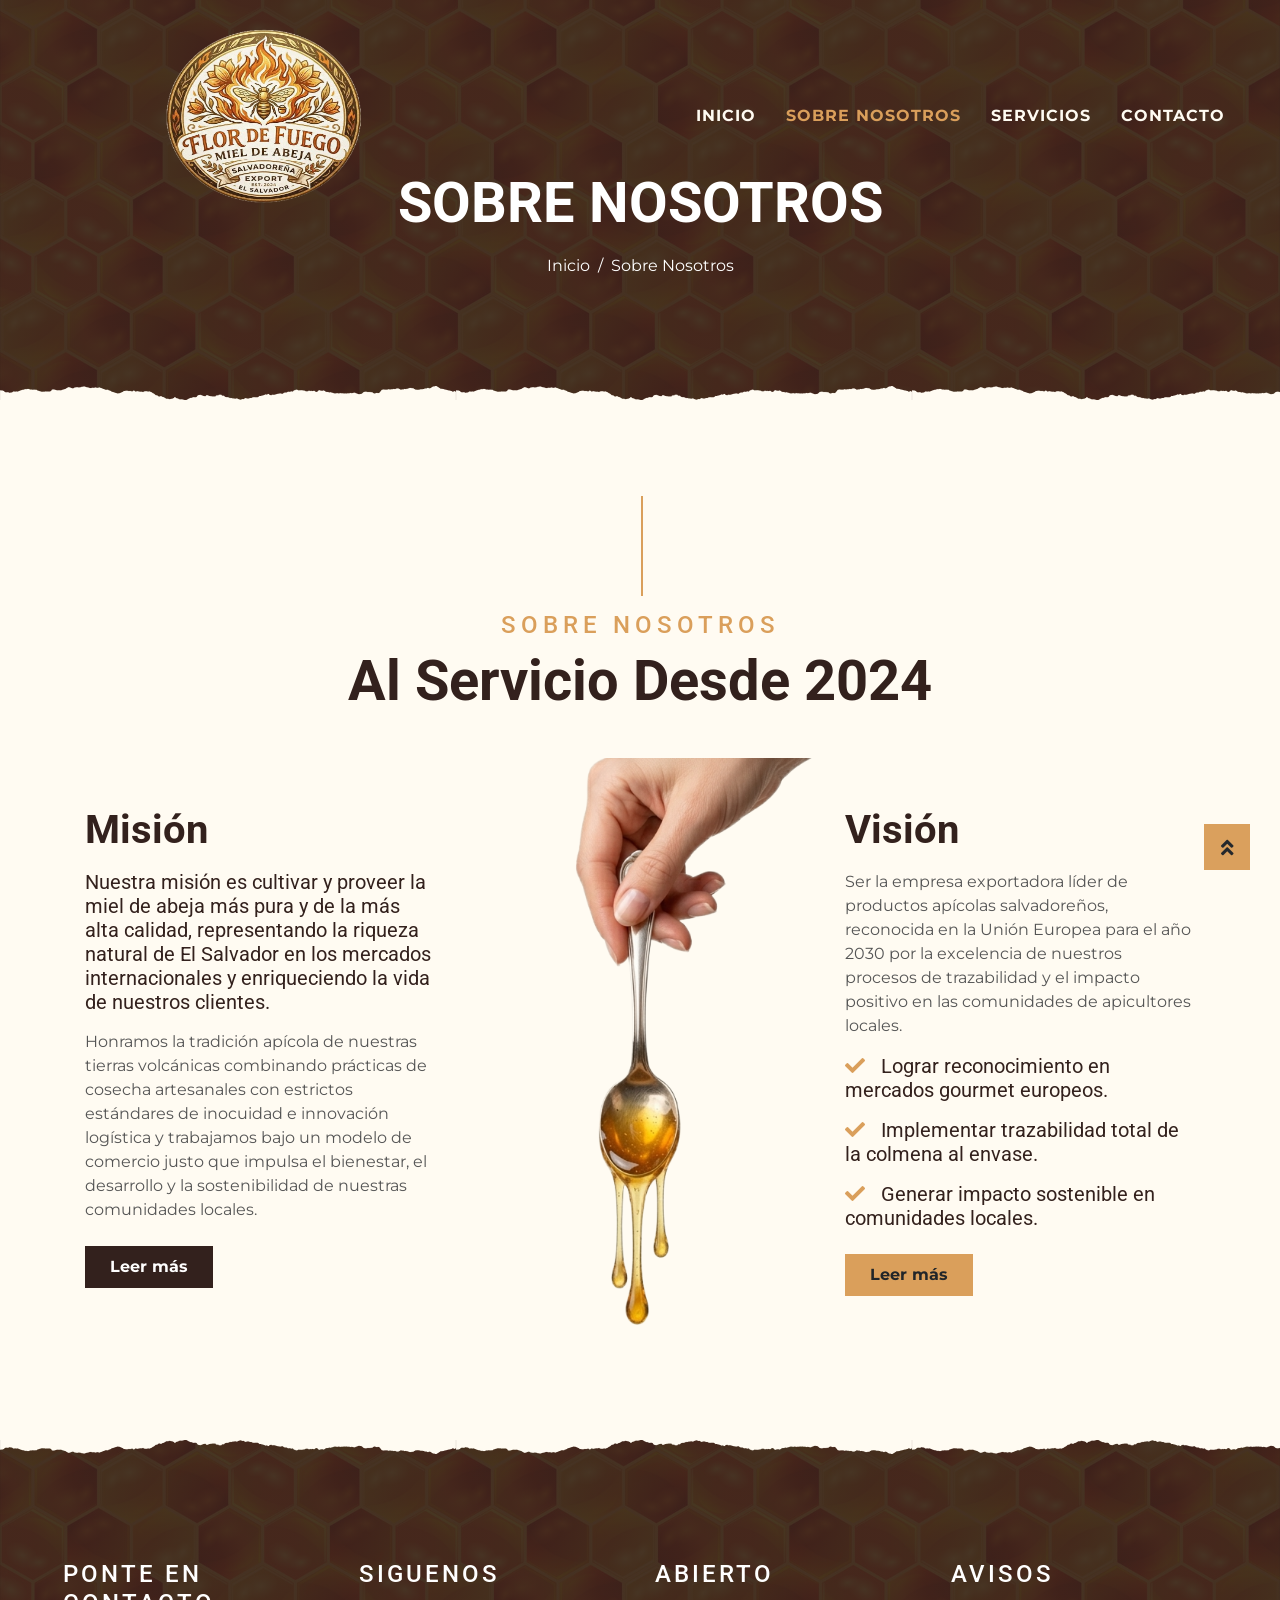
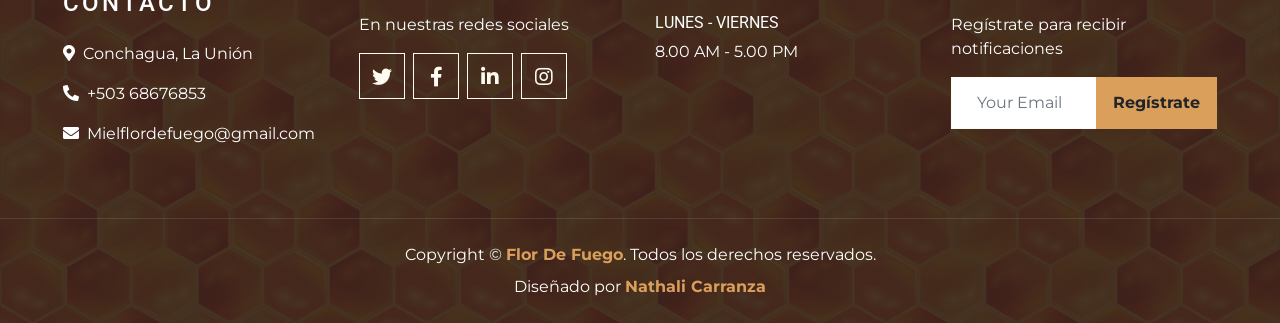
<file: about.html>
<!DOCTYPE html>
<html lang="en">

<head>
    <meta charset="utf-8">
    <title>FLOR DE FUEGO</title>
    <meta content="width=device-width, initial-scale=1.0" name="viewport">
    <meta content="Free Website Template" name="keywords">
    <meta content="Free Website Template" name="description">

    <!-- Favicon -->
    <link href="img/favicon.ico" rel="icon">

    <!-- Google Font -->
    <link rel="preconnect" href="https://fonts.gstatic.com">
    <link href="https://fonts.googleapis.com/css2?family=Montserrat:wght@200;400&family=Roboto:wght@400;500;700&display=swap" rel="stylesheet"> 

    <!-- Font Awesome -->
    <link href="https://cdnjs.cloudflare.com/ajax/libs/font-awesome/5.10.0/css/all.min.css" rel="stylesheet">

    <!-- Libraries Stylesheet -->
    <link href="lib/owlcarousel/assets/owl.carousel.min.css" rel="stylesheet">
    <link href="lib/tempusdominus/css/tempusdominus-bootstrap-4.min.css" rel="stylesheet" />

    <!-- Customized Bootstrap Stylesheet -->
    <link href="css/style.min.css" rel="stylesheet">
</head>

<body>
    <!-- Navbar Start -->
    <div class="container-fluid p-0 nav-bar">
        <nav class="navbar navbar-expand-lg bg-none navbar-dark py-3">
            <a href="index.html" class="navbar-brand px-lg-4 m-0">
                
                    <div class="rd-navbar-brand"><a class="brand" href="index.html"><img class="brand-logo-dark" src="img/logo.png" alt="" width="300" height="200"/></a></div>
            </a>
            <button type="button" class="navbar-toggler" data-toggle="collapse" data-target="#navbarCollapse">
                <span class="navbar-toggler-icon"></span>
            </button>
            <div class="collapse navbar-collapse justify-content-between" id="navbarCollapse">
                <div class="navbar-nav ml-auto p-4">
                    <a href="index.html" class="nav-item nav-link">INICIO</a>
                    <a href="about.html" class="nav-item nav-link active">SOBRE NOSOTROS</a>
                    <a href="service.html" class="nav-item nav-link">SERVICIOS</a>
                    <div class="nav-item dropdown">
                    </div>
                    <a href="contact.html" class="nav-item nav-link">CONTACTO</a>
                </div>
            </div>
        </nav>
    </div>
    <!-- Navbar End -->


    <!-- Page Header Start -->
    <div class="container-fluid page-header mb-5 position-relative overlay-bottom">
        <div class="d-flex flex-column align-items-center justify-content-center pt-0 pt-lg-5" style="min-height: 400px">
            <h1 class="display-4 mb-3 mt-0 mt-lg-5 text-white text-uppercase">Sobre Nosotros</h1>
            <div class="d-inline-flex mb-lg-5">
                <p class="m-0 text-white"><a class="text-white" href="">Inicio</a></p>
                <p class="m-0 text-white px-2">/</p>
                <p class="m-0 text-white">Sobre Nosotros</p>
            </div>
        </div>
    </div>
    <!-- Page Header End -->


    <!-- About Start -->
    <div class="container-fluid py-5">
        <div class="container">
            <div class="section-title">
                <h4 class="text-primary text-uppercase" style="letter-spacing: 5px;">Sobre Nosotros</h4>
                <h1 class="display-4">Al Servicio Desde 2024</h1>
            </div>
            <div class="row">
                <div class="col-lg-4 py-0 py-lg-5">
                    <h1 class="mb-3">Misión</h1>
                    <h5 class="mb-3">Nuestra misión es cultivar y proveer la miel de abeja más pura y de la más alta calidad, representando la riqueza natural de El Salvador en los mercados internacionales y enriqueciendo la vida de nuestros clientes.</h5>
                    <p>Honramos la tradición apícola de nuestras tierras volcánicas combinando prácticas de cosecha artesanales con estrictos estándares de inocuidad e innovación logística y trabajamos bajo un modelo de comercio justo que impulsa el bienestar, el desarrollo y la sostenibilidad de nuestras comunidades locales.  </p>
                    <a href="" class="btn btn-secondary font-weight-bold py-2 px-4 mt-2">Leer más</a>
                </div>
                <div class="col-lg-4 py-5 py-lg-0" style="min-height: 500px;">
                    <div class="position-relative h-100">
                        <img class="position-absolute w-100 h-100" src="img/about.png" style="object-fit: cover;">
                    </div>
                </div>
                <div class="col-lg-4 py-0 py-lg-5">
                    <h1 class="mb-3">Visión</h1>
                    <p>Ser la empresa exportadora líder de productos apícolas salvadoreños, reconocida en la Unión Europea para el año 2030 por la excelencia de nuestros procesos de trazabilidad y el impacto positivo en las comunidades de apicultores locales.  </p>
                    <h5 class="mb-3"><i class="fa fa-check text-primary mr-3"></i>Lograr reconocimiento en mercados gourmet europeos. </h5>
                    <h5 class="mb-3"><i class="fa fa-check text-primary mr-3"></i>Implementar trazabilidad total de la colmena al envase.</h5>
                    <h5 class="mb-3"><i class="fa fa-check text-primary mr-3"></i>Generar impacto sostenible en comunidades locales.</h5>
                    <a href="" class="btn btn-primary font-weight-bold py-2 px-4 mt-2">Leer más</a>
                </div>
            </div>
        </div>
    </div>
    <!-- About End -->



    <!-- Footer Start -->
    <div class="container-fluid footer text-white mt-5 pt-5 px-0 position-relative overlay-top">
        <div class="row mx-0 pt-5 px-sm-3 px-lg-5 mt-4">
            <div class="col-lg-3 col-md-6 mb-5">
                <h4 class="text-white text-uppercase mb-4" style="letter-spacing: 3px;">Ponte en contacto</h4>
                <p><i class="fa fa-map-marker-alt mr-2"></i>Conchagua, La Unión</p>
                <p><i class="fa fa-phone-alt mr-2"></i>+503 68676853</p>
                <p class="m-0"><i class="fa fa-envelope mr-2"></i>Mielflordefuego@gmail.com</p>
            </div>
            <div class="col-lg-3 col-md-6 mb-5">
                <h4 class="text-white text-uppercase mb-4" style="letter-spacing: 3px;">SIGUENOS</h4>
                <p>En nuestras redes sociales</p>
                <div class="d-flex justify-content-start">
                    <a class="btn btn-lg btn-outline-light btn-lg-square mr-2" href="#"><i class="fab fa-twitter"></i></a>
                    <a class="btn btn-lg btn-outline-light btn-lg-square mr-2" href="#"><i class="fab fa-facebook-f"></i></a>
                    <a class="btn btn-lg btn-outline-light btn-lg-square mr-2" href="#"><i class="fab fa-linkedin-in"></i></a>
                    <a class="btn btn-lg btn-outline-light btn-lg-square" href="#"><i class="fab fa-instagram"></i></a>
                </div>
            </div>
            <div class="col-lg-3 col-md-6 mb-5">
                <h4 class="text-white text-uppercase mb-4" style="letter-spacing: 3px;">Abierto</h4>
                <div>
                    <h6 class="text-white text-uppercase">Lunes - Viernes</h6>
                    <p>8.00 AM - 5.00 PM</p>
                    
                </div>
            </div>
            <div class="col-lg-3 col-md-6 mb-5">
                <h4 class="text-white text-uppercase mb-4" style="letter-spacing: 3px;">AVISOS</h4>
                <p>Regístrate para recibir notificaciones</p>
                <div class="w-100">
                    <div class="input-group">
                        <input type="text" class="form-control border-light" style="padding: 25px;" placeholder="Your Email">
                        <div class="input-group-append">
                            <button class="btn btn-primary font-weight-bold px-3">Regístrate</button>
                        </div>
                    </div>
                </div>
            </div>
        </div>
        <div class="container-fluid text-center text-white border-top mt-4 py-4 px-sm-3 px-md-5" style="border-color: rgba(256, 256, 256, .1) !important;">
            <p class="mb-2 text-white">Copyright &copy; <a class="font-weight-bold" href="#">Flor De Fuego</a>. Todos los derechos reservados.</a></p>
            <p class="m-0 text-white">Diseñado por <a class="font-weight-bold" href="https://htmlcodex.com">Nathali Carranza</a></p>
        </div>
    </div>
    <!-- Footer End -->


    <!-- Back to Top -->
    <a href="#" class="btn btn-lg btn-primary btn-lg-square back-to-top"><i class="fa fa-angle-double-up"></i></a>


    <!-- JavaScript Libraries -->
    <script src="https://code.jquery.com/jquery-3.4.1.min.js"></script>
    <script src="https://stackpath.bootstrapcdn.com/bootstrap/4.4.1/js/bootstrap.bundle.min.js"></script>
    <script src="lib/easing/easing.min.js"></script>
    <script src="lib/waypoints/waypoints.min.js"></script>
    <script src="lib/owlcarousel/owl.carousel.min.js"></script>
    <script src="lib/tempusdominus/js/moment.min.js"></script>
    <script src="lib/tempusdominus/js/moment-timezone.min.js"></script>
    <script src="lib/tempusdominus/js/tempusdominus-bootstrap-4.min.js"></script>

    <!-- Contact Javascript File -->
    <script src="mail/jqBootstrapValidation.min.js"></script>
    <script src="mail/contact.js"></script>

    <!-- Template Javascript -->
    <script src="js/main.js"></script>
</body>

</html>
</file>
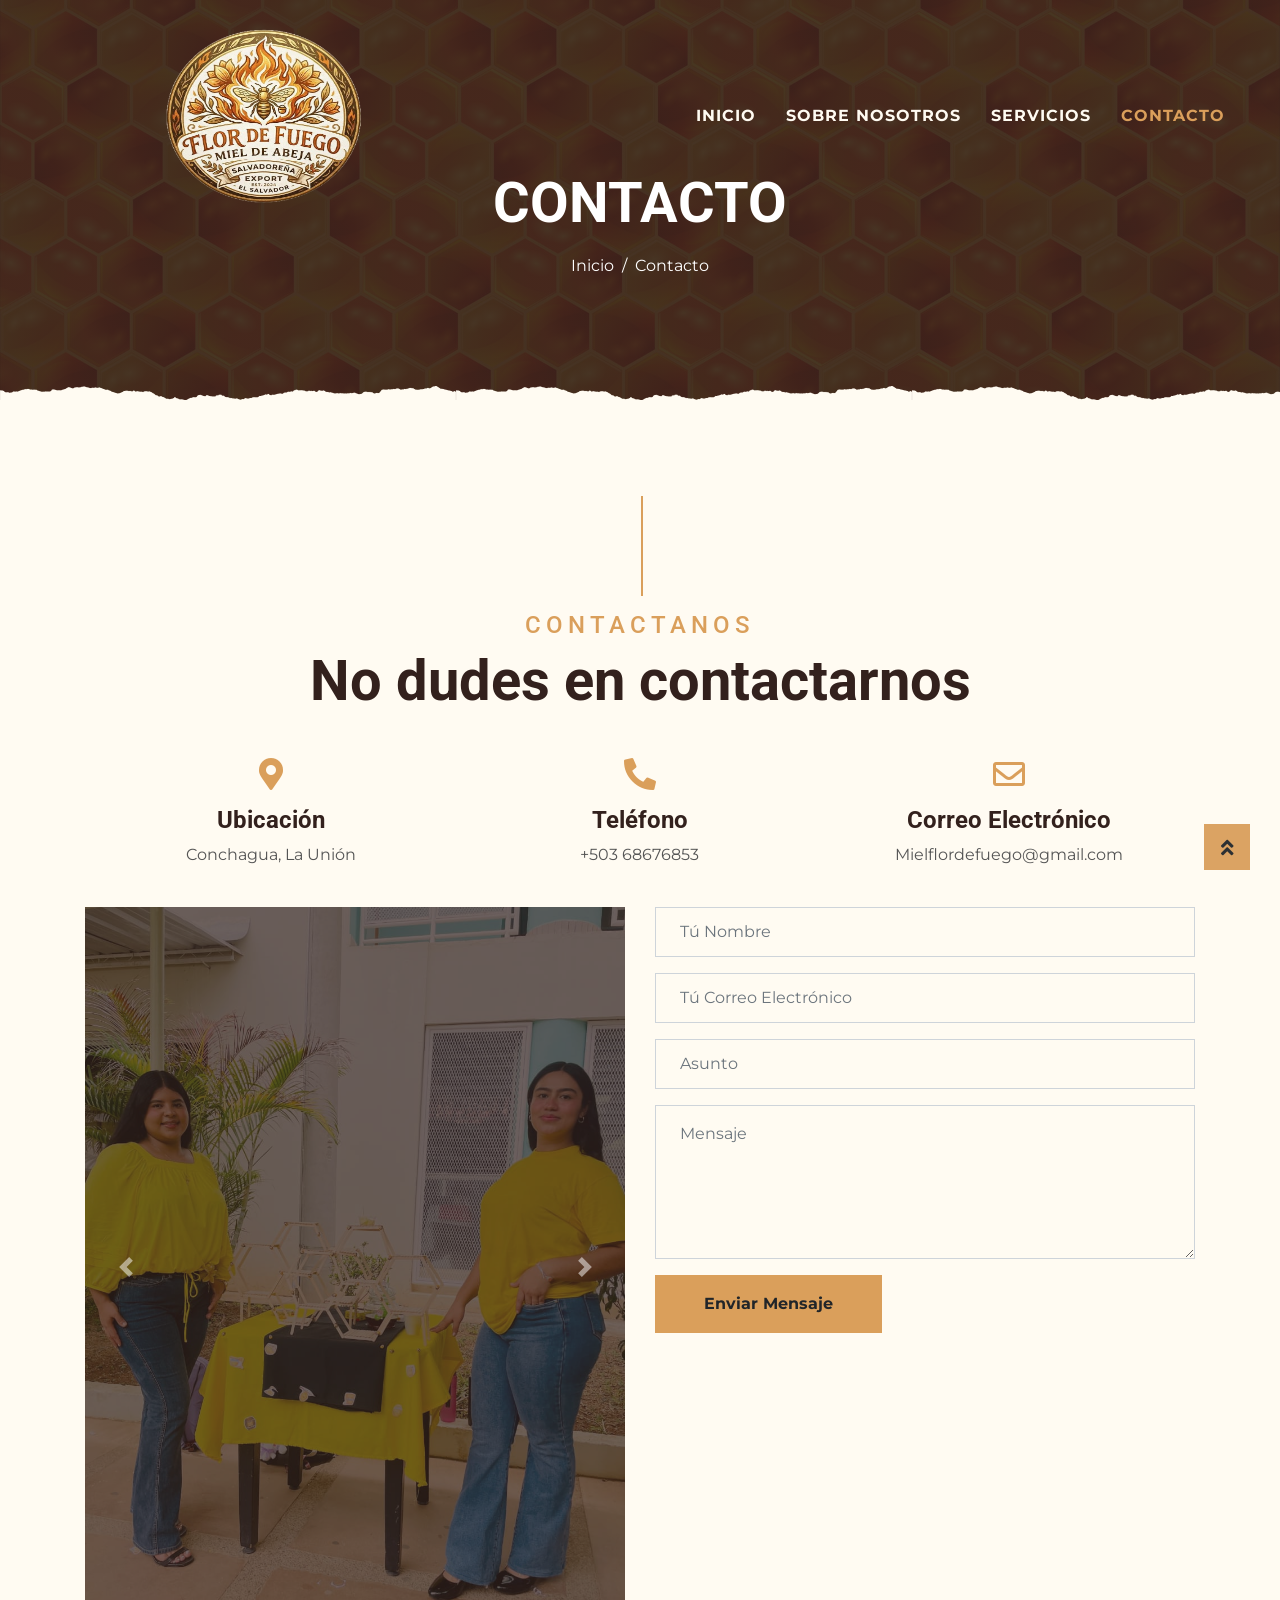
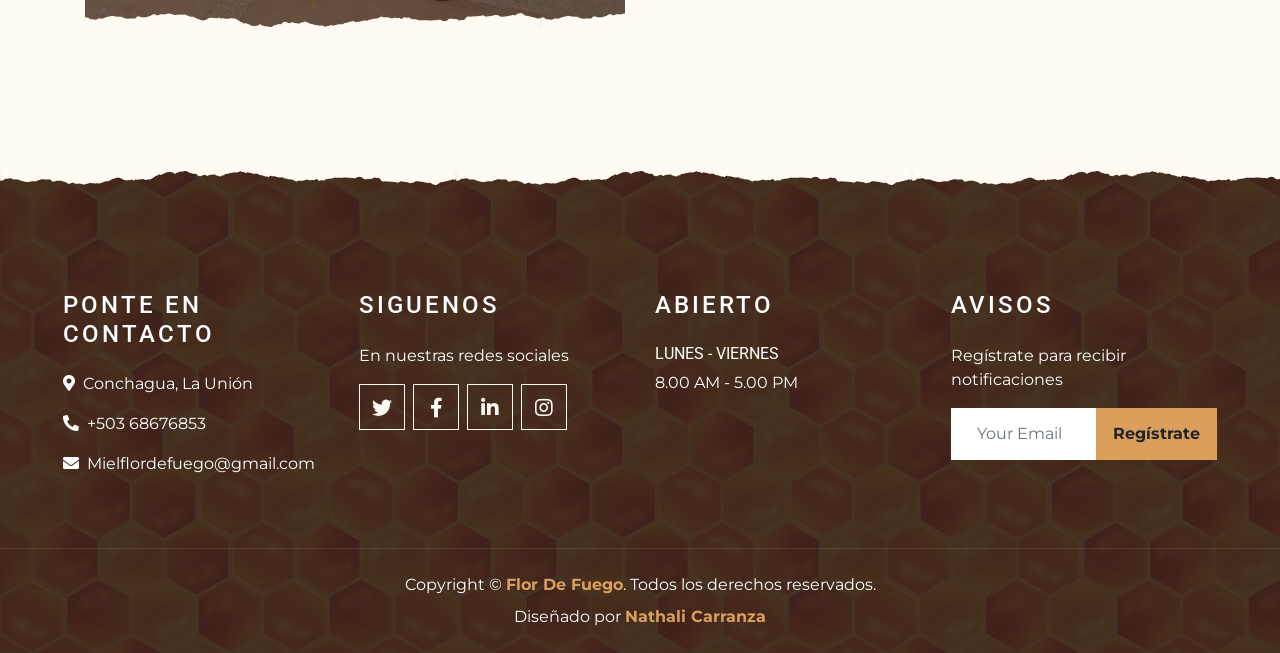
<file: contact.html>
<!DOCTYPE html>
<html lang="en">

<head>
    <meta charset="utf-8">
    <title>FLOR DE FUEGO</title>
    <meta content="width=device-width, initial-scale=1.0" name="viewport">
    <meta content="Free Website Template" name="keywords">
    <meta content="Free Website Template" name="description">

    <!-- Favicon -->
    <link href="img/favicon.ico" rel="icon">

    <!-- Google Font -->
    <link rel="preconnect" href="https://fonts.gstatic.com">
    <link href="https://fonts.googleapis.com/css2?family=Montserrat:wght@200;400&family=Roboto:wght@400;500;700&display=swap" rel="stylesheet"> 

    <!-- Font Awesome -->
    <link href="https://cdnjs.cloudflare.com/ajax/libs/font-awesome/5.10.0/css/all.min.css" rel="stylesheet">

    <!-- Libraries Stylesheet -->
    <link href="lib/owlcarousel/assets/owl.carousel.min.css" rel="stylesheet">
    <link href="lib/tempusdominus/css/tempusdominus-bootstrap-4.min.css" rel="stylesheet" />

    <!-- Customized Bootstrap Stylesheet -->
    <link href="css/style.min.css" rel="stylesheet">
</head>

<body>
    <!-- Navbar Start -->
    <div class="container-fluid p-0 nav-bar">
        <nav class="navbar navbar-expand-lg bg-none navbar-dark py-3">
            <a href="index.html" class="navbar-brand px-lg-4 m-0">
                <div class="rd-navbar-brand"><a class="brand" href="index.html"><img class="brand-logo-dark" src="img/logo.png" alt="" width="300" height="200"/></a></div>

            </a>
            <button type="button" class="navbar-toggler" data-toggle="collapse" data-target="#navbarCollapse">
                <span class="navbar-toggler-icon"></span>
            </button>
            <div class="collapse navbar-collapse justify-content-between" id="navbarCollapse">
                <div class="navbar-nav ml-auto p-4">
                    <a href="index.html" class="nav-item nav-link">INICIO</a>
                    <a href="about.html" class="nav-item nav-link">SOBRE NOSOTROS</a>
                    <a href="service.html" class="nav-item nav-link">SERVICIOS</a>
                    
                    <div class="nav-item dropdown">
                        
                        <div class="dropdown-menu text-capitalize">
                        
                        </div>
                    </div>
                    <a href="contact.html" class="nav-item nav-link active">CONTACTO</a>
                </div>
            </div>
        </nav>
    </div>
    <!-- Navbar End -->


    <!-- Page Header Start -->
    <div class="container-fluid page-header mb-5 position-relative overlay-bottom">
        <div class="d-flex flex-column align-items-center justify-content-center pt-0 pt-lg-5" style="min-height: 400px">
            <h1 class="display-4 mb-3 mt-0 mt-lg-5 text-white text-uppercase">Contacto</h1>
            <div class="d-inline-flex mb-lg-5">
                <p class="m-0 text-white"><a class="text-white" href="">Inicio</a></p>
                <p class="m-0 text-white px-2">/</p>
                <p class="m-0 text-white">Contacto</p>
            </div>
        </div>
    </div>
    <!-- Page Header End -->


    <!-- Contact Start -->
    <div class="container-fluid pt-5">
        <div class="container">
            <div class="section-title">
                <h4 class="text-primary text-uppercase" style="letter-spacing: 5px;">Contactanos</h4>
                <h1 class="display-4">No dudes en contactarnos</h1>
            </div>
            <div class="row px-3 pb-2">
                <div class="col-sm-4 text-center mb-3">
                    <i class="fa fa-2x fa-map-marker-alt mb-3 text-primary"></i>
                    <h4 class="font-weight-bold">Ubicación</h4>
                    <p>Conchagua, La Unión</p>
                </div>
                <div class="col-sm-4 text-center mb-3">
                    <i class="fa fa-2x fa-phone-alt mb-3 text-primary"></i>
                    <h4 class="font-weight-bold">Teléfono</h4>
                    <p>+503 68676853</p>
                </div>
                <div class="col-sm-4 text-center mb-3">
                    <i class="far fa-2x fa-envelope mb-3 text-primary"></i>
                    <h4 class="font-weight-bold">Correo Electrónico</h4>
                    <p>Mielflordefuego@gmail.com</p>
                </div>
            </div>
            <div class="row">
                <div class="col-md-6 pb-5">
                    <div class="container-fluid p-0 mb-5">
        <div id="blog-carousel" class="carousel slide overlay-bottom" data-ride="carousel">
            <div class="carousel-inner">
                <div class="carousel-item active">
                    <img class="w-100" src="img/1.jpeg" alt="Image">
                    <div class="carousel-caption d-flex flex-column align-items-center justify-content-center">
                        <h2 class="text-primary font-weight-medium m-0"></h2>
                        <h1 class="display-1 text-white m-0"></h1>
                        <h2 class="text-white m-0"> </h2>
                    </div>
                </div>
                <div class="carousel-item">
                    <img class="w-100" src="img/3.jpeg" alt="Image">
                    <div class="carousel-caption d-flex flex-column align-items-center justify-content-center">
                        <h2 class="text-primary font-weight-medium m-0"></h2>
                        <h1 class="display-1 text-white m-0"></h1>
                        <h2 class="text-white m-0"> </h2>
                    </div>
                </div>
                <div class="carousel-item">
                    <img class="w-100" src="img/5.jpeg" alt="Image">
                    <div class="carousel-caption d-flex flex-column align-items-center justify-content-center">
                        <h2 class="text-primary font-weight-medium m-0"></h2>
                        <h1 class="display-1 text-white m-0"></h1>
                        <h2 class="text-white m-0"> </h2>
                    </div>
                </div>
                 <div class="carousel-item">
                    <img class="w-100" src="img/2.jpeg" alt="Image">
                    <div class="carousel-caption d-flex flex-column align-items-center justify-content-center">
                        <h2 class="text-primary font-weight-medium m-0"></h2>
                        <h1 class="display-1 text-white m-0"></h1>
                        <h2 class="text-white m-0"> </h2>
                    </div>
                </div>
                 <div class="carousel-item">
                    <img class="w-100" src="img/4.jpeg" alt="Image">
                    <div class="carousel-caption d-flex flex-column align-items-center justify-content-center">
                        <h2 class="text-primary font-weight-medium m-0"></h2>
                        <h1 class="display-1 text-white m-0"></h1>
                        <h2 class="text-white m-0"> </h2>
                    </div>
                </div>
                 <div class="carousel-item">
                    <img class="w-100" src="img/6.jpeg" alt="Image">
                    <div class="carousel-caption d-flex flex-column align-items-center justify-content-center">
                        <h2 class="text-primary font-weight-medium m-0"></h2>
                        <h1 class="display-1 text-white m-0"></h1>
                        <h2 class="text-white m-0"> </h2>
                    </div>
                </div>

            </div>
            <a class="carousel-control-prev" href="#blog-carousel" data-slide="prev">
                <span class="carousel-control-prev-icon"></span>
            </a>
            <a class="carousel-control-next" href="#blog-carousel" data-slide="next">
                <span class="carousel-control-next-icon"></span>
            </a>
        </div>
    </div>
    <!-- Carousel End -->
                </div>
                <div class="col-md-6 pb-5">
                    <div class="contact-form">
                        <div id="success"></div>
                        <form name="sentMessage" id="contactForm" novalidate="novalidate">
                            <div class="control-group">
                                <input type="text" class="form-control bg-transparent p-4" id="name" placeholder="Tú Nombre"
                                    required="required" data-validation-required-message="Por favor ingresa Tú Nombre" />
                                <p class="help-block text-danger"></p>
                            </div>
                            <div class="control-group">
                                <input type="email" class="form-control bg-transparent p-4" id="email" placeholder="Tú Correo Electrónico"
                                    required="required" data-validation-required-message="Por favor ingresa Tú Correo Electrónico" />
                                <p class="help-block text-danger"></p>
                            </div>
                            <div class="control-group">
                                <input type="text" class="form-control bg-transparent p-4" id="subject" placeholder="Asunto"
                                    required="required" data-validation-required-message="Por favor ingresa Asunto" />
                                <p class="help-block text-danger"></p>
                            </div>
                            <div class="control-group">
                                <textarea class="form-control bg-transparent py-3 px-4" rows="5" id="message" placeholder="Mensaje"
                                    required="required"
                                    data-validation-required-message="Por favor ingresa Mensaje"></textarea>
                                <p class="help-block text-danger"></p>
                            </div>
                            <div>
                                <button class="btn btn-primary font-weight-bold py-3 px-5" type="submit" id="sendMessageButton">Enviar Mensaje</button>
                            </div>
                        </form>
                    </div>
                </div>
            </div>
        </div>
    </div>
    <!-- Contact End -->


    <!-- Footer Start -->
    <div class="container-fluid footer text-white mt-5 pt-5 px-0 position-relative overlay-top">
        <div class="row mx-0 pt-5 px-sm-3 px-lg-5 mt-4">
            <div class="col-lg-3 col-md-6 mb-5">
                <h4 class="text-white text-uppercase mb-4" style="letter-spacing: 3px;">Ponte en contacto</h4>
                <p><i class="fa fa-map-marker-alt mr-2"></i>Conchagua, La Unión</p>
                <p><i class="fa fa-phone-alt mr-2"></i>+503 68676853</p>
                <p class="m-0"><i class="fa fa-envelope mr-2"></i>Mielflordefuego@gmail.com</p>
            </div>
            <div class="col-lg-3 col-md-6 mb-5">
                <h4 class="text-white text-uppercase mb-4" style="letter-spacing: 3px;">SIGUENOS</h4>
                <p>En nuestras redes sociales</p>
                <div class="d-flex justify-content-start">
                    <a class="btn btn-lg btn-outline-light btn-lg-square mr-2" href="#"><i class="fab fa-twitter"></i></a>
                    <a class="btn btn-lg btn-outline-light btn-lg-square mr-2" href="#"><i class="fab fa-facebook-f"></i></a>
                    <a class="btn btn-lg btn-outline-light btn-lg-square mr-2" href="#"><i class="fab fa-linkedin-in"></i></a>
                    <a class="btn btn-lg btn-outline-light btn-lg-square" href="#"><i class="fab fa-instagram"></i></a>
                </div>
            </div>
            <div class="col-lg-3 col-md-6 mb-5">
                <h4 class="text-white text-uppercase mb-4" style="letter-spacing: 3px;">Abierto</h4>
                <div>
                    <h6 class="text-white text-uppercase">Lunes - Viernes</h6>
                    <p>8.00 AM - 5.00 PM</p>
                    
                </div>
            </div>
            <div class="col-lg-3 col-md-6 mb-5">
                <h4 class="text-white text-uppercase mb-4" style="letter-spacing: 3px;">AVISOS</h4>
                <p>Regístrate para recibir notificaciones</p>
                <div class="w-100">
                    <div class="input-group">
                        <input type="text" class="form-control border-light" style="padding: 25px;" placeholder="Your Email">
                        <div class="input-group-append">
                            <button class="btn btn-primary font-weight-bold px-3">Regístrate</button>
                        </div>
                    </div>
                </div>
            </div>
        </div>
        <div class="container-fluid text-center text-white border-top mt-4 py-4 px-sm-3 px-md-5" style="border-color: rgba(256, 256, 256, .1) !important;">
            <p class="mb-2 text-white">Copyright &copy; <a class="font-weight-bold" href="#">Flor De Fuego</a>. Todos los derechos reservados.</a></p>
            <p class="m-0 text-white">Diseñado por <a class="font-weight-bold" href="https://htmlcodex.com">Nathali Carranza</a></p>
        </div>
    </div>
    <!-- Footer End -->


    <!-- Back to Top -->
    <a href="#" class="btn btn-lg btn-primary btn-lg-square back-to-top"><i class="fa fa-angle-double-up"></i></a>


    <!-- JavaScript Libraries -->
    <script src="https://code.jquery.com/jquery-3.4.1.min.js"></script>
    <script src="https://stackpath.bootstrapcdn.com/bootstrap/4.4.1/js/bootstrap.bundle.min.js"></script>
    <script src="lib/easing/easing.min.js"></script>
    <script src="lib/waypoints/waypoints.min.js"></script>
    <script src="lib/owlcarousel/owl.carousel.min.js"></script>
    <script src="lib/tempusdominus/js/moment.min.js"></script>
    <script src="lib/tempusdominus/js/moment-timezone.min.js"></script>
    <script src="lib/tempusdominus/js/tempusdominus-bootstrap-4.min.js"></script>

    <!-- Contact Javascript File -->
    <script src="mail/jqBootstrapValidation.min.js"></script>
    <script src="mail/contact.js"></script>

    <!-- Template Javascript -->
    <script src="js/main.js"></script>
</body>

</html>
</file>
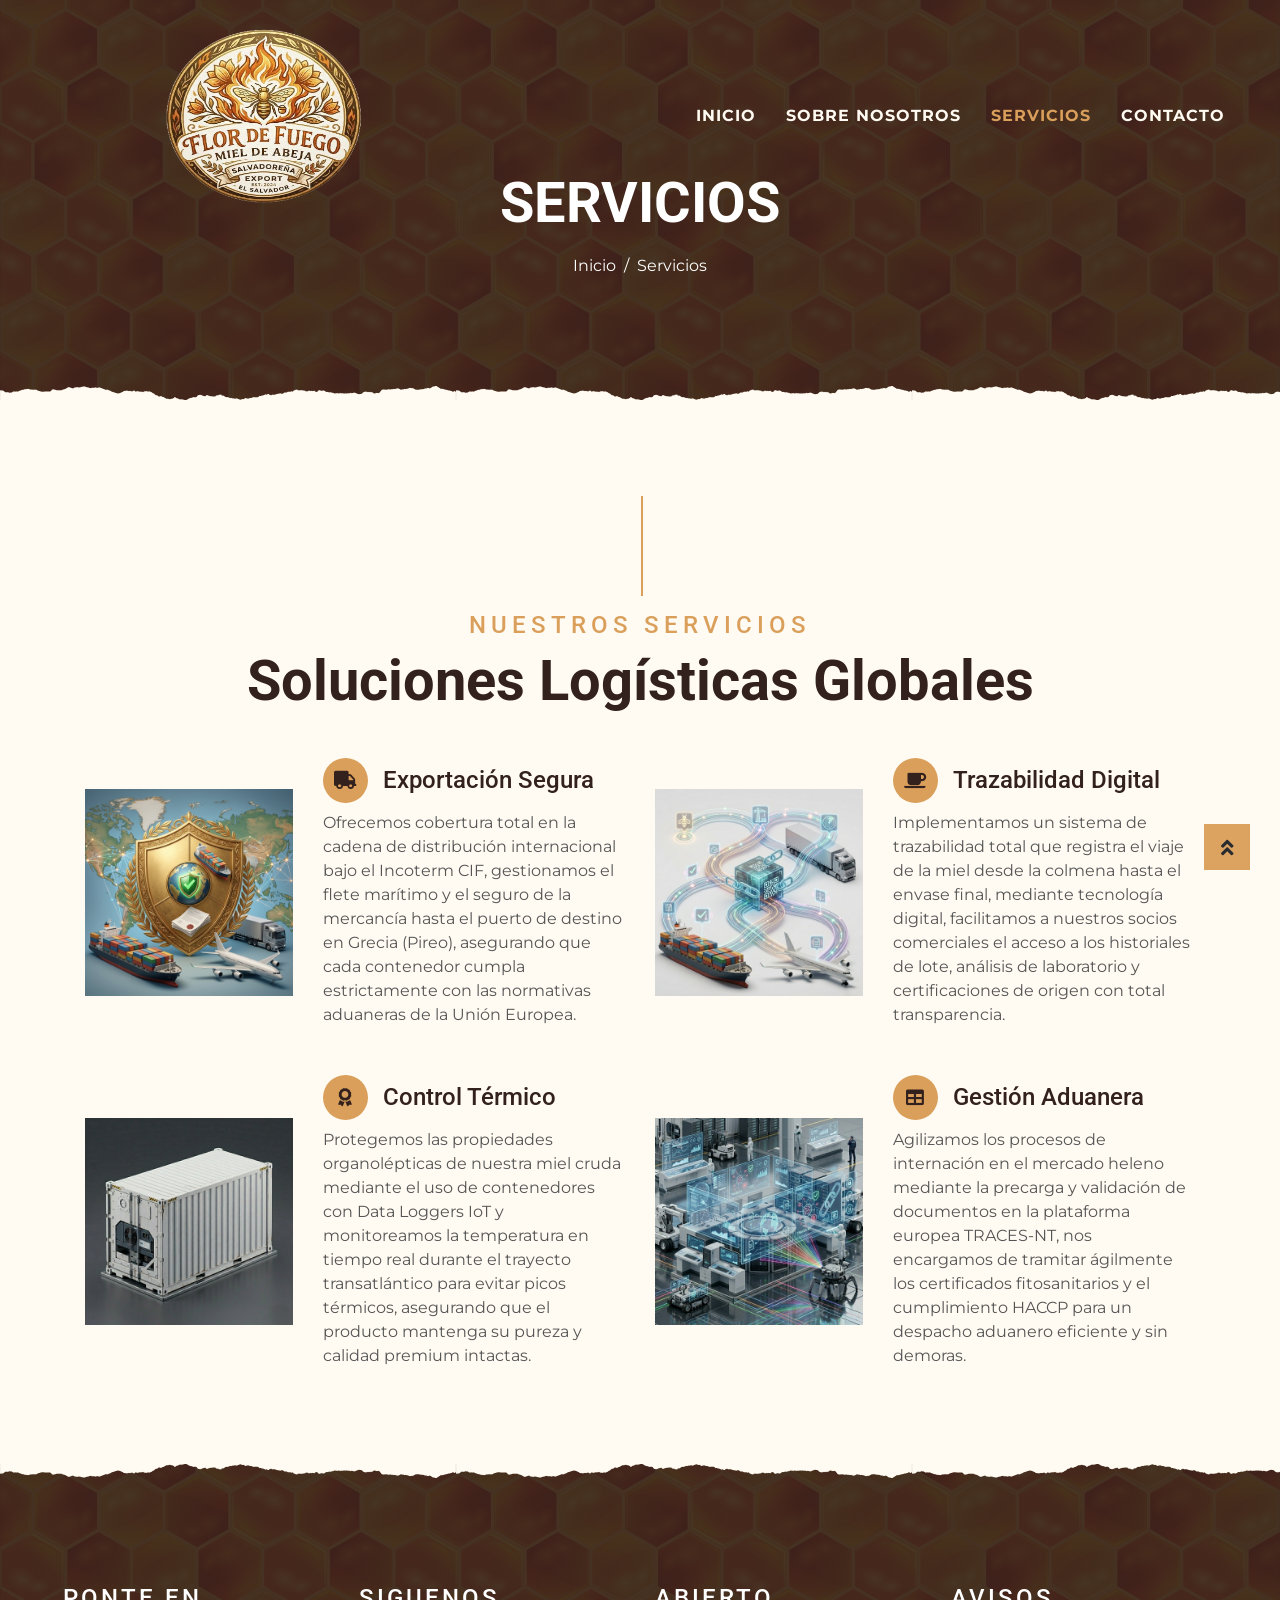
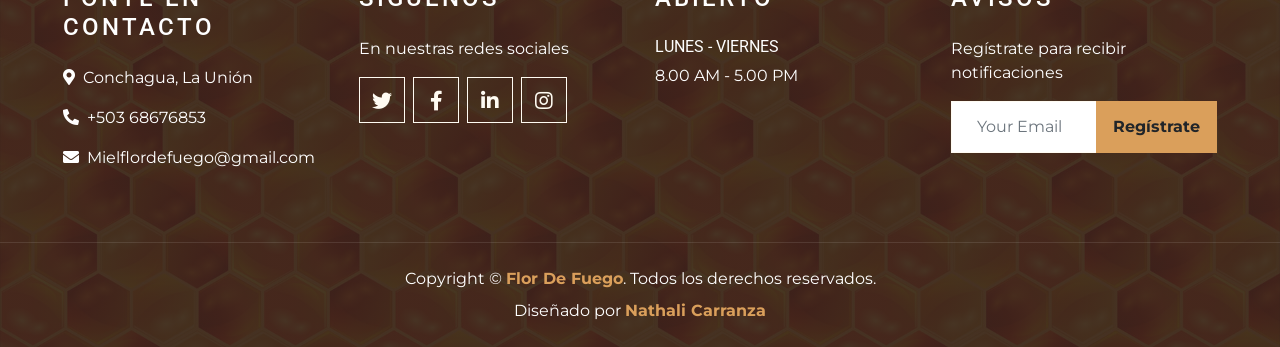
<file: service.html>
<!DOCTYPE html>
<html lang="en">

<head>
    <meta charset="utf-8">
    <title>KOPPEE - Coffee Shop HTML Template</title>
    <meta content="width=device-width, initial-scale=1.0" name="viewport">
    <meta content="Free Website Template" name="keywords">
    <meta content="Free Website Template" name="description">

    <!-- Favicon -->
    <link href="img/favicon.ico" rel="icon">

    <!-- Google Font -->
    <link rel="preconnect" href="https://fonts.gstatic.com">
    <link href="https://fonts.googleapis.com/css2?family=Montserrat:wght@200;400&family=Roboto:wght@400;500;700&display=swap" rel="stylesheet"> 

    <!-- Font Awesome -->
    <link href="https://cdnjs.cloudflare.com/ajax/libs/font-awesome/5.10.0/css/all.min.css" rel="stylesheet">

    <!-- Libraries Stylesheet -->
    <link href="lib/owlcarousel/assets/owl.carousel.min.css" rel="stylesheet">
    <link href="lib/tempusdominus/css/tempusdominus-bootstrap-4.min.css" rel="stylesheet" />

    <!-- Customized Bootstrap Stylesheet -->
    <link href="css/style.min.css" rel="stylesheet">
</head>

<body>
    <!-- Navbar Start -->
    <div class="container-fluid p-0 nav-bar">
        <nav class="navbar navbar-expand-lg bg-none navbar-dark py-3">
            <a href="index.html" class="navbar-brand px-lg-4 m-0">
               <div class="rd-navbar-brand"><a class="brand" href="index.html"><img class="brand-logo-dark" src="img/logo.png" alt="" width="300" height="200"/></a></div>
            </a>
            <button type="button" class="navbar-toggler" data-toggle="collapse" data-target="#navbarCollapse">
                <span class="navbar-toggler-icon"></span>
            </button>
            <div class="collapse navbar-collapse justify-content-between" id="navbarCollapse">
                <div class="navbar-nav ml-auto p-4">
                    <a href="index.html" class="nav-item nav-link">INICIO</a>
                    <a href="about.html" class="nav-item nav-link">SOBRE NOSOTROS</a>
                    <a href="service.html" class="nav-item nav-link active">SERVICIOS</a>
                   
                    <div class="nav-item dropdown">
                      
                        <div class="dropdown-menu text-capitalize">
                        
                        </div>
                    </div>
                    <a href="contact.html" class="nav-item nav-link">CONTACTO</a>
                </div>
            </div>
        </nav>
    </div>
    <!-- Navbar End -->


    <!-- Page Header Start -->
    <div class="container-fluid page-header mb-5 position-relative overlay-bottom">
        <div class="d-flex flex-column align-items-center justify-content-center pt-0 pt-lg-5" style="min-height: 400px">
            <h1 class="display-4 mb-3 mt-0 mt-lg-5 text-white text-uppercase">Servicios</h1>
            <div class="d-inline-flex mb-lg-5">
                <p class="m-0 text-white"><a class="text-white" href="">Inicio</a></p>
                <p class="m-0 text-white px-2">/</p>
                <p class="m-0 text-white">Servicios</p>
            </div>
        </div>
    </div>
    <!-- Page Header End -->


   <!-- Service Start -->
    <div class="container-fluid pt-5">
        <div class="container">
            <div class="section-title">
                <h4 class="text-primary text-uppercase" style="letter-spacing: 5px;">Nuestros Servicios</h4>
                <h1 class="display-4">Soluciones Logísticas Globales</h1>
            </div>
            <div class="row">
                <div class="col-lg-6 mb-5">
                    <div class="row align-items-center">
                        <div class="col-sm-5">
                            <img class="img-fluid mb-3 mb-sm-0" src="img/service-1.png" alt="">
                        </div>
                        <div class="col-sm-7">
                            <h4><i class="fa fa-truck service-icon"></i>Exportación Segura</h4>
                            <p class="m-0">Ofrecemos cobertura total en la cadena de distribución internacional bajo el Incoterm CIF, gestionamos el flete marítimo y el seguro de la mercancía hasta el puerto de destino en Grecia (Pireo), asegurando que cada contenedor cumpla estrictamente con las normativas aduaneras de la Unión Europea.  </p>
                        </div>
                    </div>
                </div>
                <div class="col-lg-6 mb-5">
                    <div class="row align-items-center">
                        <div class="col-sm-5">
                            <img class="img-fluid mb-3 mb-sm-0" src="img/service-2.png" alt="">
                        </div>
                        <div class="col-sm-7">
                            <h4><i class="fa fa-coffee service-icon"></i>Trazabilidad Digital</h4>
                            <p class="m-0">Implementamos un sistema de trazabilidad total que registra el viaje de la miel desde la colmena hasta el envase final, mediante tecnología digital, facilitamos a nuestros socios comerciales el acceso a los historiales de lote, análisis de laboratorio y certificaciones de origen con total transparencia. </p>
                        </div>
                    </div>
                </div>
                <div class="col-lg-6 mb-5">
                    <div class="row align-items-center">
                        <div class="col-sm-5">
                            <img class="img-fluid mb-3 mb-sm-0" src="img/service-3.png" alt="">
                        </div>
                        <div class="col-sm-7">
                            <h4><i class="fa fa-award service-icon"></i>Control Térmico</h4>
                            <p class="m-0">Protegemos las propiedades organolépticas de nuestra miel cruda mediante el uso de contenedores con Data Loggers IoT y monitoreamos la temperatura en tiempo real durante el trayecto transatlántico para evitar picos térmicos, asegurando que el producto mantenga su pureza y calidad premium intactas.</p>
                        </div>
                    </div>
                </div>
                <div class="col-lg-6 mb-5">
                    <div class="row align-items-center">
                        <div class="col-sm-5">
                            <img class="img-fluid mb-3 mb-sm-0" src="img/service-4.png" alt="">
                        </div>
                        <div class="col-sm-7">
                            <h4><i class="fa fa-table service-icon"></i>Gestión Aduanera</h4>
                            <p class="m-0">Agilizamos los procesos de internación en el mercado heleno mediante la precarga y validación de documentos en la plataforma europea TRACES-NT, nos encargamos de tramitar ágilmente los certificados fitosanitarios y el cumplimiento HACCP para un despacho aduanero eficiente y sin demoras.  </p>
                        </div>
                    </div>
                </div>
            </div>
        </div>
    </div>
    <!-- Service End -->


     <!-- Footer Start -->
    <div class="container-fluid footer text-white mt-5 pt-5 px-0 position-relative overlay-top">
        <div class="row mx-0 pt-5 px-sm-3 px-lg-5 mt-4">
            <div class="col-lg-3 col-md-6 mb-5">
                <h4 class="text-white text-uppercase mb-4" style="letter-spacing: 3px;">Ponte en contacto</h4>
                <p><i class="fa fa-map-marker-alt mr-2"></i>Conchagua, La Unión</p>
                <p><i class="fa fa-phone-alt mr-2"></i>+503 68676853</p>
                <p class="m-0"><i class="fa fa-envelope mr-2"></i>Mielflordefuego@gmail.com</p>
            </div>
            <div class="col-lg-3 col-md-6 mb-5">
                <h4 class="text-white text-uppercase mb-4" style="letter-spacing: 3px;">SIGUENOS</h4>
                <p>En nuestras redes sociales</p>
                <div class="d-flex justify-content-start">
                    <a class="btn btn-lg btn-outline-light btn-lg-square mr-2" href="#"><i class="fab fa-twitter"></i></a>
                    <a class="btn btn-lg btn-outline-light btn-lg-square mr-2" href="#"><i class="fab fa-facebook-f"></i></a>
                    <a class="btn btn-lg btn-outline-light btn-lg-square mr-2" href="#"><i class="fab fa-linkedin-in"></i></a>
                    <a class="btn btn-lg btn-outline-light btn-lg-square" href="#"><i class="fab fa-instagram"></i></a>
                </div>
            </div>
            <div class="col-lg-3 col-md-6 mb-5">
                <h4 class="text-white text-uppercase mb-4" style="letter-spacing: 3px;">Abierto</h4>
                <div>
                    <h6 class="text-white text-uppercase">Lunes - Viernes</h6>
                    <p>8.00 AM - 5.00 PM</p>
                    
                </div>
            </div>
            <div class="col-lg-3 col-md-6 mb-5">
                <h4 class="text-white text-uppercase mb-4" style="letter-spacing: 3px;">AVISOS</h4>
                <p>Regístrate para recibir notificaciones</p>
                <div class="w-100">
                    <div class="input-group">
                        <input type="text" class="form-control border-light" style="padding: 25px;" placeholder="Your Email">
                        <div class="input-group-append">
                            <button class="btn btn-primary font-weight-bold px-3">Regístrate</button>
                        </div>
                    </div>
                </div>
            </div>
        </div>
        <div class="container-fluid text-center text-white border-top mt-4 py-4 px-sm-3 px-md-5" style="border-color: rgba(256, 256, 256, .1) !important;">
            <p class="mb-2 text-white">Copyright &copy; <a class="font-weight-bold" href="#">Flor De Fuego</a>. Todos los derechos reservados.</a></p>
            <p class="m-0 text-white">Diseñado por <a class="font-weight-bold" href="https://htmlcodex.com">Nathali Carranza</a></p>
        </div>
    </div>
    <!-- Footer End -->


    <!-- Back to Top -->
    <a href="#" class="btn btn-lg btn-primary btn-lg-square back-to-top"><i class="fa fa-angle-double-up"></i></a>


    <!-- JavaScript Libraries -->
    <script src="https://code.jquery.com/jquery-3.4.1.min.js"></script>
    <script src="https://stackpath.bootstrapcdn.com/bootstrap/4.4.1/js/bootstrap.bundle.min.js"></script>
    <script src="lib/easing/easing.min.js"></script>
    <script src="lib/waypoints/waypoints.min.js"></script>
    <script src="lib/owlcarousel/owl.carousel.min.js"></script>
    <script src="lib/tempusdominus/js/moment.min.js"></script>
    <script src="lib/tempusdominus/js/moment-timezone.min.js"></script>
    <script src="lib/tempusdominus/js/tempusdominus-bootstrap-4.min.js"></script>

    <!-- Contact Javascript File -->
    <script src="mail/jqBootstrapValidation.min.js"></script>
    <script src="mail/contact.js"></script>

    <!-- Template Javascript -->
    <script src="js/main.js"></script>
</body>

</html>
</file>
